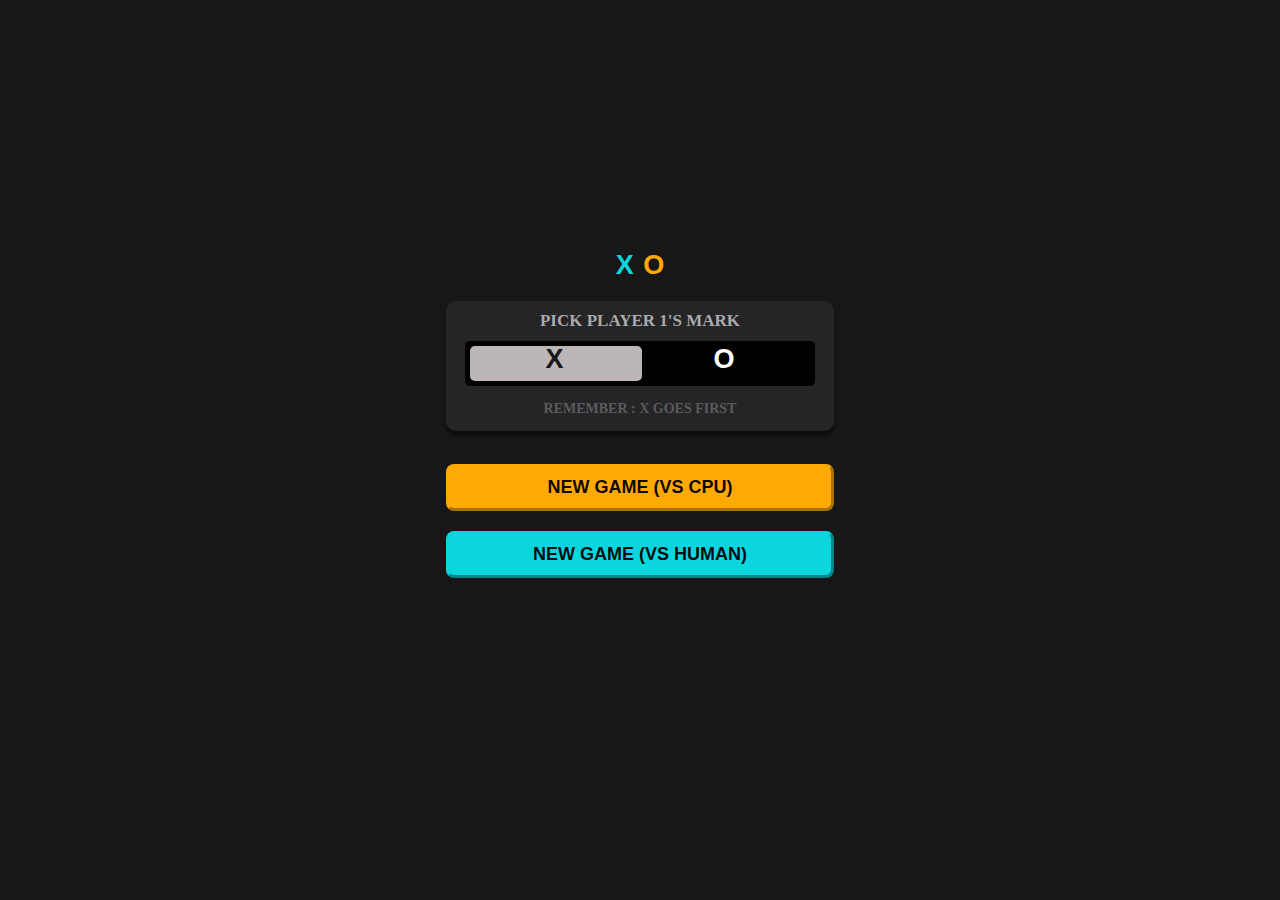
<file: index.html>
<!DOCTYPE html>
<html lang="en">
  <head>
    <meta charset="UTF-8" />
    <meta http-equiv="X-UA-Compatible" content="IE=edge" />
    <meta name="author" content="Adeniran J. Olukanni" />
    <meta name="keywords" content="Tic-tac-toe" />
    <meta name="description" content="A Tic-tac-toe JavaScript game" />
    <meta name="viewport" content="width=device-width, initial-scale=1.0" />
    <link rel="stylesheet" href="./assets/css/index.css" />
    <link
      rel="icon"
      href="./assets/icons/icons8-tic-tac-toe-47.png"
      type="image/png"
    />
    <title>TIC-TAC-TOE</title>
  </head>
  <body>
    <main id="main">
      <div>
        <span id="x-mark" class="mark">X</span>
        <span id="o-mark" class="mark">O</span>
      </div>
      <div id="choose-mark">
        <h3>PICK PLAYER 1'S MARK</h3>
        <div id="marks">
          <input type="checkbox" id="checkbox" />
          <label id="checkbox-label" for="checkbox">
            <span id="x" class="mark choice">X</span>
            <span id="o" class="mark choice">O</span>
            <div id="select"></div>
          </label>
        </div>
        <h5>REMEMBER : X GOES FIRST</h5>
      </div>
      <a id="vs-cpu" href="./game.html" class="btn">NEW GAME (VS CPU)</a>
      <a id="vs-human" href="./game.html" class="btn">NEW GAME (VS HUMAN)</a>
    </main>

    <script type="module" src="./assets/js/main.js" defer></script>
  </body>
</html>
</file>
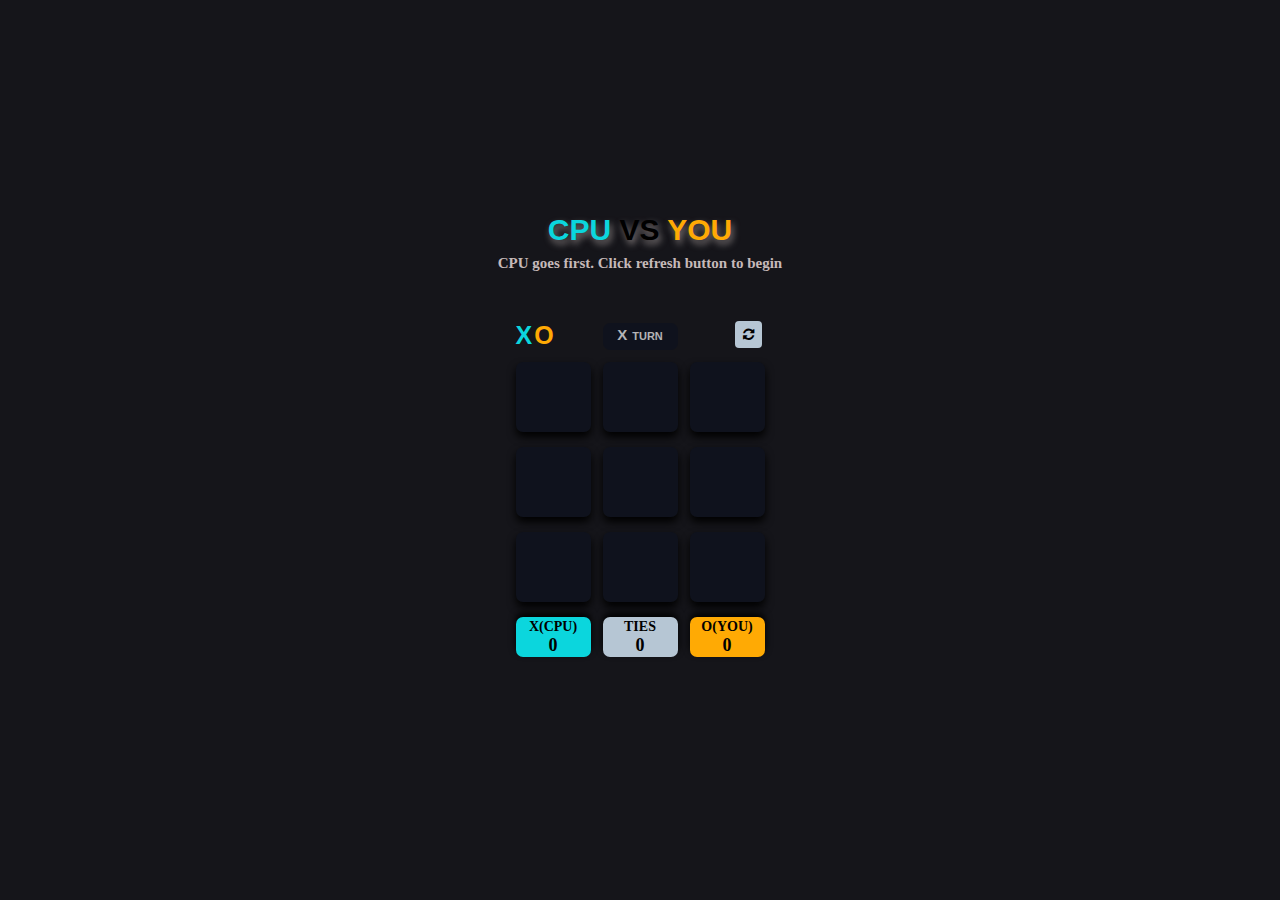
<file: game.html>
<!DOCTYPE html>
<html lang="en">
  <head>
    <meta charset="UTF-8" />
    <meta name="author" content="Adeniran J. Olukanni" />
    <meta name="keywords" content="Tic-tac-toe, JavaScript Game" />
    <meta name="description" content="Tic-tac-toe JavaScript game" />
    <meta http-equiv="X-UA-Compatible" content="IE=edge" />
    <meta name="viewport" content="width=device-width, initial-scale=1.0" />
    <link
      rel="stylesheet"
      href="https://cdnjs.cloudflare.com/ajax/libs/font-awesome/4.7.0/css/font-awesome.min.css"
    />
    <link
      rel="icon"
      href="./assets/icons/icons8-tic-tac-toe-47.png"
      type="image/png"
    />
    <link rel="stylesheet" href="./assets/css/game.css" />
    <title>TIC-TAC-TOE</title>
  </head>
  <body>
    <main id="main">
      <div id="gameboard-container">
        <div id="players-info">
          <h1 id="versus">
            <span id="player1"></span> VS <span id="player2"></span>
          </h1>
          <h4 id="info"></h4>
          <h5 id="thinking">CPU thinking...</thinking></h5>
        </div>

        <div id="gameboard">
          <button type="button" class="board-top" id="marks">
            <span id="x" class="mark">X</span><span id="o" class="mark">O</span>
          </button>
          <button type="button" class="board-top" id="next-turn">
            <span id="turn-mark">X</span><span id="turn">TURN</span>
          </button>
          <button type="button" class="board-top" id="refresh-btn">
            <i class="fa fa-refresh"></i>
          </button>

          <div id="board"></div>

          <button type="button" id="playerX-state" class="state">
            <span>X(</span><span id="playerX"></span>)<span
              id="playerX-wins"
            >0</span></button
          ><button type="button" id="ties-state" class="state">
            <span>TIES</span><span id="ties">0</span></button
          ><button type="button" id="playerO-state" class="state">
            <span>O(</span><span id="playerO"></span>)<span
              id="playerO-wins"
            >0</span>
          </button>
        </div>
      </div>
    </main>

    <div id="overlay"></div>
    <div id="modal">
      <div id="modal-content">
        <span id="win-text"></span>
        <div id="win-state">
          <span id="win-mark"></span><span id="" class="takes"> TAKES THE ROUND</span>
        </div>
        <a id="quit-btn" class="modal-btn" href="">QUIT</a>
        <a id="next-round-btn" class="modal-btn" href="">NEXT ROUND</a>
      </div>
    </div>

    <script type="module" src="./assets/js/game.js" defer></script>
  </body>
</html>
</file>
<file: assets/css/index.css>
/* reset */
* {
  margin: 0;
  padding: 0;
  box-sizing: border-box;
}

*::selection {
  background-color: transparent;
}

body {
  position: relative;
  font-family: sans-serif;
  width: 100vw;
  height: 100vh;
  display: flex;
  justify-content: center;
  align-items: center;
  background-color: rgba(12, 12, 12, 0.952);
  overflow: hidden;
}

a {
  text-decoration: none;
}

#main {
  width: 485px;
  height: 400px;
  text-align: center;
}

.mark {
  font-size: 27px;
  font-weight: 900;
}

#x-mark {
  margin-right: 5px;
  color: rgb(11, 214, 221);
}

#o-mark {
  color: rgb(255, 170, 4);
}

h3 {
  position: relative;
  font-family: Calibri;
  font-size: 17px;
  color: rgba(216, 216, 216, 0.75);
  padding-top: 10px;
}

#choose-mark {
  position: relative;
  background-color: rgba(43, 44, 46, 0.692);
  width: 80%;
  height: 130px;
  margin: 20px auto 33px;
  border-radius: 10px;
  box-shadow: 0px 5px 2px rgba(13, 13, 14, 0.966);
}

#checkbox {
  display: none;
}

#marks {
  position: relative;
  background-color: black;
  width: 90%;
  height: 45px;
  margin: 10px auto 10px;
  border-radius: 5px;
  text-align: left;
}

.choice {
  margin-top: 3px;
  color: white;
  z-index: 2;
}

#x {
  position: absolute;
  color: rgba(14, 13, 13, 0.945);
  left: 80px;
}

#o {
  position: absolute;
  left: 248px;
}

#o:hover {
  color: rgba(173, 180, 180, 0.884);
}

#checkbox-label {
  cursor: pointer;
}

#checkbox:checked + label #x {
  color: white;
}

#checkbox:checked + label #x:hover {
  color: rgba(173, 180, 180, 0.884);
}

#checkbox:checked + label #o {
  color: rgba(14, 13, 13, 0.945);
}

#checkbox:checked + label #o:hover {
  color: rgba(14, 13, 13, 0.945);
}

#checkbox:checked + label #select {
  transform: translateX(168px);
}

#select {
  position: absolute;
  top: 5px;
  left: 5px;
  right: 5px;
  border-radius: 5px;
  width: 49%;
  height: 35px;
  background-color: rgb(189, 182, 182);
}

#select:hover {
  background-color: white;
}

h5 {
  font-family: Calibri;
  font-size: 14px;
  color: rgb(123, 124, 124, 0.65);
  margin: 15px auto;
}

.btn {
  display: block;
  width: 80%;
  border-radius: 8px;
  padding: 10px;
  margin-bottom: 20px;
  margin-left: auto;
  margin-right: auto;
  color: rgba(0, 0, 0, 0.959);
  font-weight: 800;
  font-size: 18px;
}

#vs-cpu {
  border: 3px outset rgb(255, 170, 4);
  background-color: rgb(255, 170, 4);
}

#vs-cpu:hover {
  background-color: rgba(255, 171, 4, 0.842);
}

#vs-human {
  border: 3px outset rgb(11, 214, 221);
  background-color: rgb(11, 214, 221);
}

#vs-human:hover {
  background-color: rgba(11, 214, 221, 0.849);
}

@media only screen and (max-width: 500px) {
  #main {
    width: 90%;
  }

  h3 {
    font-size: 15px;
  }

  .mark {
    font-size: 24px;
    margin-top: 5px;
  }

  h5 {
    font: 11px;
  }

  #x {
    left: 19.94%;
  }

  #o {
    left: 70.23%;
  }

  #select {
    width: 48.8%;
    left: 3px;
    right: 3px;
  }

  #checkbox:checked + label #select {
    transform: translateX(99.64%);
  }

  .btn {
    font-size: 14px;
  }
}

@media only screen and (max-width: 400px) {
  #main {
    width: 85%;
  }

  #choose-mark {
    height: 116px;
  }

  h3 {
    font-size: 13px;
  }

  h5 {
    font-size: 11px;
  }

  #x {
    left: 20.75%;
  }

  #select {
    width: 48.5%;
  }
}

@media only screen and (max-width: 320px) {
  .btn {
    font-size: 12px;
  }
}

@media only screen and (max-width: 292px) {
  #main {
    width: 93%;
  }

  h3 {
    margin-top: 2px;
  }

  #marks {
    margin-top: 7px;
  }

  #vs-human {
    padding: 8px;
  }
}
</file>
<file: assets/css/game.css>
/* resets */
* {
  margin: 0;
  padding: 0;
  box-sizing: border-box;
}

*::selection {
  background-color: transparent;
}

a {
  text-decoration: none;
  color: black;
}

:root {
  --tiles-color: rgba(2, 13, 36, 0.301);
}

body {
  position: relative;
  display: block;
  font-family: sans-serif;
  min-width: 100vw;
  min-height: 100vh;
  display: flex;
  justify-content: center;
  align-items: center;
  background-color: rgba(0, 0, 5, 0.918);
}

#main {
  display: flex;
  justify-content: center;
  align-items: center;
  width: 80%;
  height: 80%;
}

#gameboard-container {
  text-align: center;
}

#versus {
  font-size: 30px;
  text-shadow: 2px 4px 7px rgb(134, 126, 126);
}

#info {
  font-family: 'Calibri Light';
  color: rgb(197, 185, 185);
  font-size: 15px;
  margin-top: 8px;
  margin-bottom: 5px;
}

#player1 {
  color: rgb(11, 214, 221);
}

#player2 {
  color: rgb(255, 170, 4);
}

#thinking {
  display: none;
  font-family: monospace;
  color: white;
  margin-top: 7px;
  letter-spacing: 2px;
}

#gameboard {
  display: grid;
  justify-content: center;
  width: auto;
  height: auto;
  grid-template-columns: repeat(3, 75px);
  grid-template-rows: repeat(5, 70px);
  row-gap: 15px;
  column-gap: 12px;
  background-color: transparent;
}

button {
  outline: none;
}

.board-top {
  width: 75px;
  height: 70px;
  border: none;
  background-color: transparent;
}

#marks {
  margin-top: 44px;
  text-align: left;
  height: fit-content;
  grid-area: 1 / 1 / 2 / 2;
}

.mark {
  font-size: 25px;
  font-weight: 800;
  margin-right: 2px;
}

#x {
  color: rgb(11, 214, 221);
}

#o {
  color: rgb(255, 170, 4);
}

#next-turn {
  border-radius: 7px;
  background-color: var(--tiles-color);
  margin-top: 46px;
  padding-bottom: 4px;
  color: rgba(228, 226, 226, 0.781);
  height: 27px;
  font-size: 11px;
  font-weight: 700;
  grid-area: 1 / 2 / 2 / 3;
}

#turn-mark {
  color: rgba(228, 226, 226, 0.781);
  font-size: 15px;
  margin-right: 5px;
  font-weight: 800;
}

#refresh-btn {
  position: relative;
  grid-area: 1 / 3 / 2 / 4;
  width: 27px;
  height: 27px;
  background-color: rgb(182, 198, 212);
  margin-top: 44px;
  margin-left: 45px;
  border-radius: 4px;
  cursor: pointer;
}

#refresh-btn:hover {
  background-color: rgb(255, 255, 255);
}

#board {
  grid-area: 2 / 1 / 5 / 4;
  display: grid;
  grid-template-columns: repeat(3, 75px);
  grid-template-rows: repeat(3, 70px);
  row-gap: 15px;
  column-gap: 12px;
  width: fit-content;
  height: auto;
}

.cell {
  width: 75px;
  height: 70px;
  padding: auto;
  border-radius: 7px;
  border: none;
  box-shadow: 0 5px 8px rgba(0, 0, 0, 0.993);
  background-color: var(--tiles-color);
  cursor: pointer;
}

.cell:hover {
  transform: scale(1.05);
}

.cell span {
  font-size: 40px;
  font-weight: 800;
}

#cell1 {
  grid-area: 1 / 1 / 2 / 2;
}

#cell2 {
  grid-area: 1 / 2 / 2 / 3;
}

#cell3 {
  grid-area: 1 / 3 / 2 / 4;
}

#cell4 {
  grid-area: 2 / 1 / 3 / 2;
}

#cell5 {
  grid-area: 2 / 2 / 3 / 3;
}

#cell6 {
  grid-area: 2 / 3 / 3 / 4;
}

#cell7 {
  grid-area: 3 / 1 / 4 / 2;
}

#cell8 {
  grid-area: 3 / 2 / 4 / 3;
}

#cell9 {
  grid-area: 3 / 3 / 4 / 4;
}

.state {
  width: 75px;
  height: 40px;
  padding-top: 2px;
  padding-bottom: 4px;
  font-size: 14px;
  font-weight: 600;
  font-family: Calibri;
  border: none;
  border-radius: 7px;
  box-shadow: 0 -4px 7px rgba(0, 0, 0, 0.993);
}

#playerX-state {
  grid-area: 5 / 1 / 6 / 2;
  background-color: rgb(11, 214, 221);
}

span:nth-child(3),
.state #ties {
  display: block;
  font-size: 18px;
}

#ties-state {
  grid-area: 5 / 2 / 6 / 3;
  background-color: rgb(182, 198, 212);
}

#playerO-state {
  grid-area: 5 / 3 / 6 / 4;
  background-color: rgb(255, 170, 4);
}

#overlay {
  position: absolute;
  display: none;
  top: 0;
  left: 0;
  width: 100%;
  height: 100%;
  background-color: rgba(0, 0, 5, 0.747);
  z-index: 1;
}

#modal {
  position: absolute;
  display: none;
  justify-content: center;
  align-items: center;
  width: 100%;
  height: 160px;
  background-color: rgba(33, 50, 60, 0.877);
  z-index: 2;
}

#modal-content {
  position: relative;
  width: 550px;
  height: 65%;
  margin: auto 0;
  text-align: center;
}

#win-text {
  font-size: 12px;
  font-weight: 700;
  color: rgb(211, 197, 197);
  margin-bottom: 8px;
}

#win-state {
  position: relative;
  width: auto;
  height: 50px;
  text-align: left;
  margin-bottom: 10px;
}

#win-mark {
  position: absolute;
  margin-top: 3px;
  margin-left: 154px;
  font-size: 34px;
  font-weight: 700;
  font-family: Verdana;
}

.takes {
  position: absolute;
  font-size: 22px;
  float: right;
  margin-top: 12.5px;
  margin-left: 188px;
}

#round-info {
  position: relative;
  float: left;
  margin-left: 225px;
}

.modal-btn {
  font-size: 13px;
  font-weight: 700;
  border: none;
  border-radius: 5px;
  padding: 7px 8px;
}

.modal-btn:hover {
  opacity: 0.889;
  color: white;
}

#quit-btn {
  background-color: rgb(182, 198, 212);
  margin-right: 4px;
}

@media only screen and (max-width: 550px) {
  #modal-content {
    width: 350px;
  }

  #versus {
    font-size: 28px;
  }

  .takes {
    margin-left: 86px;
  }

  #round-info {
    margin-left: 125px;
  }

  #win-mark {
    margin-left: 54px;
  }
}

@media only screen and (max-width: 500px) {
  #versus {
    font-size: 25px;
  }

  .cell span {
    font-size: 37px;
  }

  .state {
    font-size: 12px;
    padding-top: 3px;
  }

  #round-info {
    margin-left: 127px;
  }
}

@media only screen and (max-width: 414px) {
  #gameboard {
    grid-template-columns: repeat(3, 72px);
    grid-template-rows: repeat(5, 67px);
    row-gap: 15px;
    column-gap: 12px;
  }

  #versus {
    font-size: 21px;
  }

  #info {
    font-size: 14px;
  }

  .board-top {
    width: 72px;
    height: 67px;
  }

  #board {
    grid-template-columns: repeat(3, 72px);
    grid-template-rows: repeat(3, 67px);
  }

  .cell {
    width: 72px;
    height: 67px;
  }

  .state {
    width: 72px;
  }

  #modal {
    height: 140px;
  }

  #modal-content {
    height: 67%;
  }

  #win-text {
    margin-bottom: 5px;
  }

  #win-state {
    margin-top: 2px;
    margin-bottom: 13px;
    height: 30px;
  }

  #win-mark {
    font-size: 30px;
    margin-top: -2px;
    margin-left: 68px;
  }

  .takes {
    font-size: 19px;
    margin-top: 5.5px;
    margin-left: 96px;
  }

  #round-info {
    margin-left: 132px;
  }

  .btn {
    margin-top: 0;
  }
}

@media only screen and (max-width: 360px) {
  #gameboard {
    grid-template-columns: repeat(3, 68px);
    grid-template-rows: repeat(5, 64px);
    row-gap: 13px;
    column-gap: 8px;
  }

  #versus {
    font-size: 17px;
  }

  #info {
    font-size: 12px;
  }

  .board-top {
    width: 68px;
    height: 64px;
  }

  #refresh-btn {
    margin-left: 40px;
  }

  #board {
    grid-template-columns: repeat(3, 68px);
    grid-template-rows: repeat(5, 64px);
    row-gap: 13px;
    column-gap: 8px;
  }

  .cell {
    width: 68px;
    height: 64px;
  }

  .cell span {
    font-size: 34px;
  }

  .state {
    width: 68px;
  }

  #modal-content {
    width: 220px;
  }

  #win-mark {
    font-size: 25px;
    margin-left: 18px;
  }

  .takes {
    font-size: 16px;
    margin-left: 47px;
  }

  #round-info {
    margin-left: 75px;
  }
}
</file>
